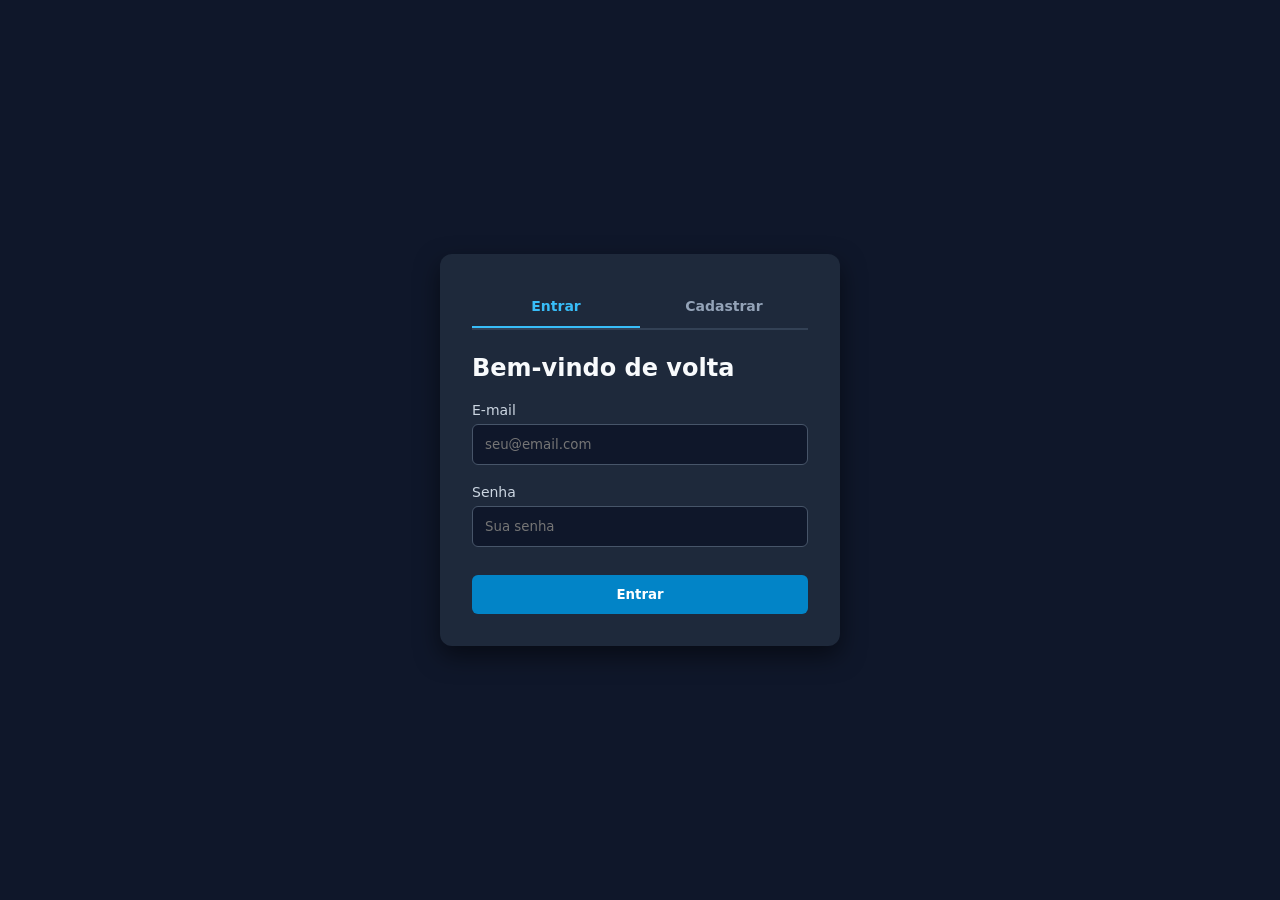
<file: index.html>
<!DOCTYPE html>
<html lang="pt-BR">
<head>
  <meta charset="UTF-8">
  <meta name="viewport" content="width=device-width, initial-scale=1.0">
  <title>Acesso ao Sistema</title>
  <link rel="stylesheet" href="style.css">
</head>
<body>

  <main class="container">
    <!-- Alternador de Telas sem JS (CSS Radio Hack) -->
    <input type="radio" id="tab-login" name="tab-control" checked>
    <input type="radio" id="tab-cadastro" name="tab-control">

    <nav class="abas">
      <label for="tab-login" class="aba">Entrar</label>
      <label for="tab-cadastro" class="aba">Cadastrar</label>
    </nav>

    <div class="conteudo">
      <!-- FORMULÁRIO DE LOGIN -->
      <form id="form-login" class="card-form">
        <h2>Bem-vindo de volta</h2>

        <div class="campo">
          <label for="login-email">E-mail</label>
          <input 
            type="email" 
            id="login-email" 
            name="email" 
            placeholder="seu@email.com" 
            required
          >
        </div>

        <div class="campo">
          <label for="login-senha">Senha</label>
          <input 
            type="password" 
            id="login-senha" 
            name="senha" 
            minlength="3" 
            placeholder="Sua senha" 
            required
          >
        </div>

        <button type="submit" class="btn">Entrar</button>
      </form>

      <!-- FORMULÁRIO DE CADASTRO -->
      <form id="form-cadastro" class="card-form">
        <h2>Criar Conta</h2>

        <div class="campo">
          <label for="cad-nome">Nome Completo</label>
          <input 
            type="text" 
            id="cad-nome" 
            name="nome" 
            placeholder="Seu nome" 
            required
          >
        </div>

        <div class="campo">
          <label for="cad-email">E-mail</label>
          <input 
            type="email" 
            id="cad-email" 
            name="email" 
            placeholder="seu@email.com" 
            required
          >
        </div>

        <div class="campo">
          <label for="cad-senha">Senha</label>
          <input 
            type="password" 
            id="cad-senha" 
            name="senha" 
            minlength="3" 
            placeholder="Sua senha" 
            required
          >
        </div>

        <button type="submit" class="btn">Cadastrar</button>
      </form>
    </div>
  </main>
  <script src="script.js"></script>
</body>
</html>
</file>
<file: style.css>
* {
  box-sizing: border-box;
  margin: 0;
  padding: 0;
  font-family: system-ui, -apple-system, sans-serif;
}

body {
  background-color: #0f172a;
  color: #f8fafc;
  display: flex;
  justify-content: center;
  align-items: center;
  min-height: 100vh;
}

.container {
  background: #1e293b;
  width: 100%;
  max-width: 400px;
  padding: 2rem;
  border-radius: 12px;
  box-shadow: 0 10px 25px rgba(0, 0, 0, 0.5);
}

/* Esconde os radio buttons reais */
input[type="radio"] {
  display: none;
}

/* Abas */
.abas {
  display: flex;
  border-bottom: 2px solid #334155;
  margin-bottom: 1.5rem;
}

.aba {
  flex: 1;
  text-align: center;
  padding: 0.75rem;
  cursor: pointer;
  color: #94a3b8;
  font-weight: 600;
  transition: all 0.2s ease;
}

/* Alternância de Abas sem JS via seletor :checked */
#tab-login:checked ~ .abas label[for="tab-login"],
#tab-cadastro:checked ~ .abas label[for="tab-cadastro"] {
  color: #38bdf8;
  border-bottom: 2px solid #38bdf8;
}

/* Exibição dos Formulários */
.card-form {
  display: none;
  flex-direction: column;
  gap: 1.2rem;
}

#tab-login:checked ~ .conteudo #form-login,
#tab-cadastro:checked ~ .conteudo #form-cadastro {
  display: flex;
}

/* Campos e Inputs */
.campo {
  display: flex;
  flex-direction: column;
  gap: 0.4rem;
}

label {
  font-size: 0.875rem;
  color: #cbd5e1;
}

input {
  padding: 0.75rem;
  border-radius: 6px;
  border: 1px solid #475569;
  background-color: #0f172a;
  color: #f8fafc;
  outline: none;
  transition: border-color 0.2s;
}

input:focus {
  border-color: #38bdf8;
}

/* Validação Nativas do CSS */
input:invalid:not(:placeholder-shown) {
  border-color: #f87171;
}

.btn {
  background-color: #0284c7;
  color: white;
  border: none;
  padding: 0.75rem;
  border-radius: 6px;
  font-weight: bold;
  cursor: pointer;
  transition: background-color 0.2s;
  margin-top: 0.5rem;
}

.btn:hover {
  background-color: #0369a1;
}
</file>
